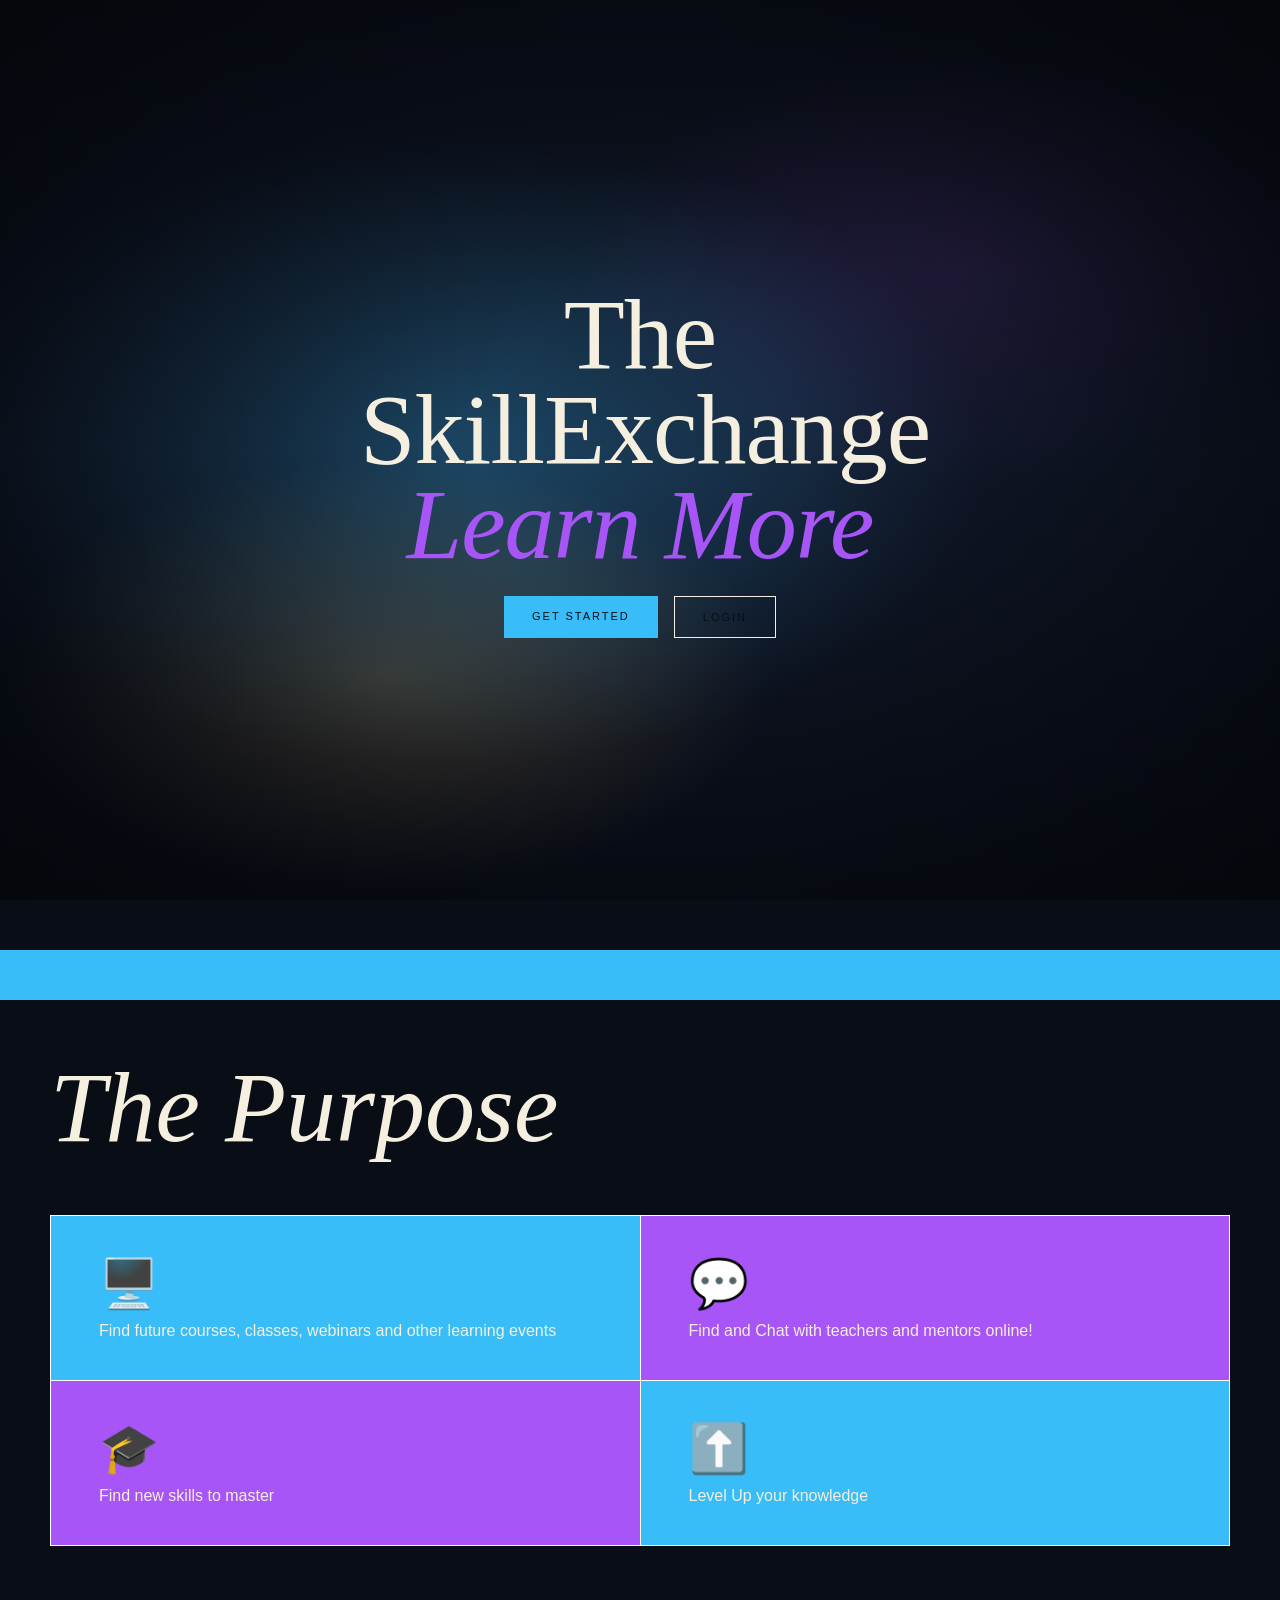
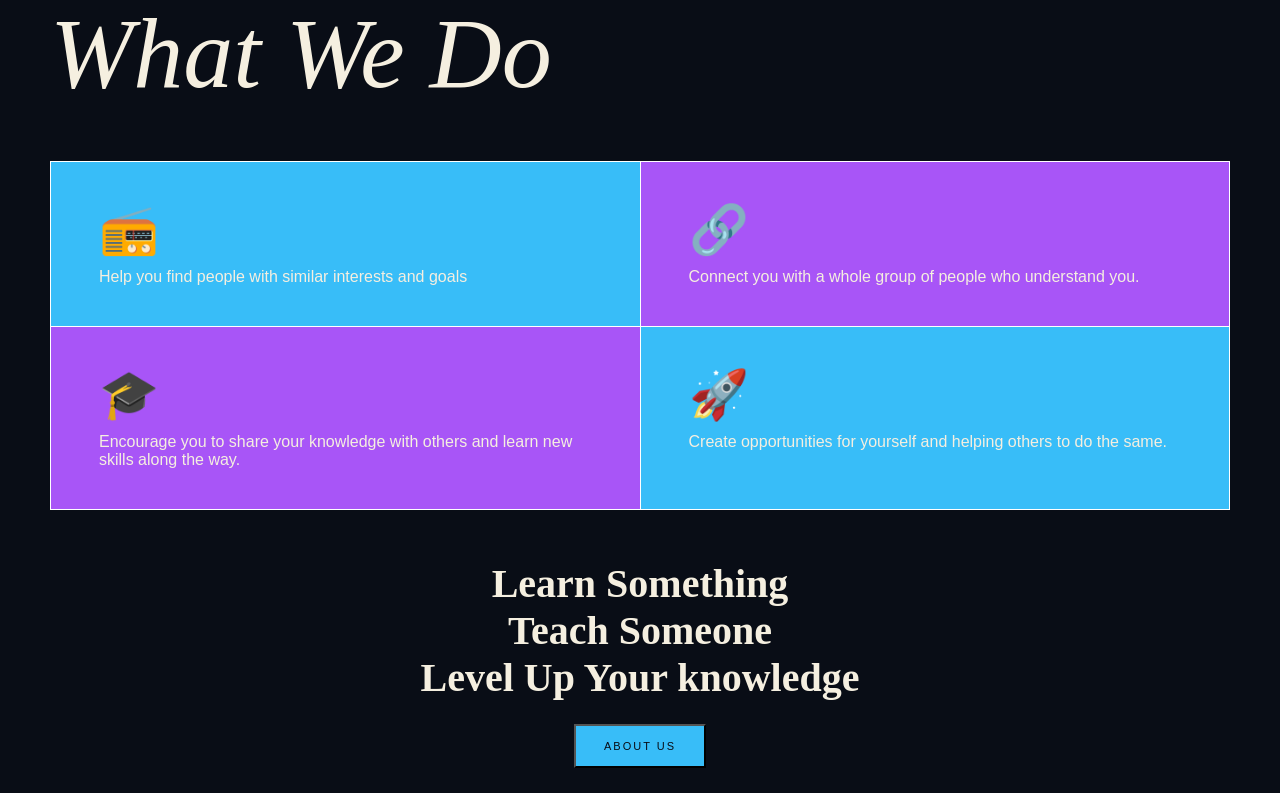
<file: index.html>
<!DOCTYPE html>
<html lang="en">
<head>
    <meta charset="UTF-8">
    <meta name="viewport" content="width=device-width, initial-scale=1.0">
    <title>Document</title>
    <link rel="stylesheet" href="styles.css">
</head>
<body>
  <section class="hero">
    <div class="hero-bg"></div>

    <div class="hero-content">
      <div class="hero-tagline">
      </div>

      <h1 class="hero-title">
        The SkillExchange<i><br><em>Learn More</em></i>
      </h1>
      <div class="hero-actions">
        <a href="signup.html" class="btn-primary">Get Started</a>
        <a href="login.html" class="btn-outline">Login</a>
      </div>
    </div>
  </section>
  <div class="belt"></div>

  <h1 class="title">The Purpose</h1>
  <div class="purpose">

    <div class="purposesblue">
        <div class="purposesemoji">
            <p>🖥️</p>
        </div>
        <p>Find future courses, classes, webinars and other learning events</p>
    </div>

    <div class="purposespurple">
        <div class="purposesemoji">
            <p>💬</p>
        </div>
        <p>Find and Chat with teachers and mentors online!</p>
    </div>

    <div class="purposespurple">
        <div class="purposesemoji">
            <p>🎓</p>
        </div>
        <p>Find new skills to master</p>
    </div>

    <div class="purposesblue">
        <div class="purposesemoji">
            <p>⬆️</p>
        </div>
        <p>Level Up your knowledge</p>
    </div>
    </div>
  </div>
  <h1 class="title">What We Do</h1>
    <div class="Whatwedo">

        <div class="purposesblue">
            <div class="purposesemoji">
                <p>📻</p>
            </div>
            <p>Help you find people with similar interests and goals</p>
        </div>

        <div class="purposespurple">
            <div class="purposesemoji">
                <p>🔗</p>
            </div>
            <p>Connect you with a whole group of people who understand you.</p>
        </div>

        <div class="purposespurple">
            <div class="purposesemoji">
                <p>🎓</p>
            </div>
            <p>Encourage you to share your knowledge with others and learn new skills along the way.</p>
        </div>

        <div class="purposesblue">
            <div class="purposesemoji">
                <p>🚀</p>
            </div>
            <p>Create opportunities for yourself and helping others to do the same.</p>
        </div>
    </div>
    
    <div class="message">
        <h1>Learn Something</h1>
        <h1>Teach Someone</h1>
        <h1>Level Up Your knowledge</h1><br>
        <a href="about.html"><button class="btn-primary">About Us</button></a>
    
    </div>
</body>
</html>
</file>
<file: styles.css>
/* Color Palette Variables */
:root {
  --light-blue: #38BDF8;
  --purple: #A855F7;
  --navy-dark: #090D16;
  --navy-mid: #121A2D;
  --navy-light: #1E293B;
  --obsidian: #030509;
  --cream: #F5EFE0;
  --smoke: #94A3B8;
  --navy-deep: #16233B;
  --gold: #C9A86A;
}

* {
  margin: 0;
  padding: 0;
  box-sizing: border-box;
}
body {
  background-color: var(--navy-dark);
  color: var(--cream);
  font-family: 'Outfit', sans-serif;
  overflow-x: hidden;
}
.hero {
  position: relative;
  width: 100%;
  height: 100vh;
  display: flex;
  align-items: center;
  justify-content: center;
  overflow: hidden;
}
.hero-bg {
  position: absolute;
  inset: 0;
  z-index: 0;

  background: 
    
    radial-gradient(circle at 50% 50%, #00000000 20%, #030509CC 100%),

    radial-gradient(ellipse 60% 50% at 35% 50%, #38BDF847 0%, #00000000 70%),

    radial-gradient(ellipse 50% 40% at 75% 30%, #A855F726 0%, #00000000 60%),

    radial-gradient(ellipse 50% 40% at 30% 75%, #C9A86A4D 0%, #00000000 60%),
   
    linear-gradient(180deg, var(--navy-dark) 0%, var(--navy-mid) 50%, var(--navy-dark) 100%);
}


.hero-content {
  position: relative;
  z-index: 1;
  text-align: center;
  max-width: 600px;
  padding: 0 20px;
}
.hero-tagline {
  display: flex;
  align-items: center;
  justify-content: center;
  gap: 12px;
  font-size: 8px;
  letter-spacing: 4px;
  color: var(--light-blue);
  margin-bottom: 24px;
}
.hero-tagline .line {
  width: 30px;
  height: 1px;
  background-color: var(--light-blue);
  opacity: 0.5;
}
.hero-title {
  font-family: 'Cormorant Garamond', serif;
  font-size: clamp(52px, 8vw, 100px);
  font-weight: 250;
  line-height: 0.95;
  color: var(--cream);
  letter-spacing: -1px;
  margin-bottom: 24px;
}
.hero-title em {
  font-style: italic;
  color: var(--purple);
}

.hero-actions {
  display: flex;
  gap: 16px;
  justify-content: center;
}
.btn-primary {
  background: var(--light-blue);
  color: var(--navy-dark);
  padding: 14px 28px;
  font-size: 11px;
  font-weight: 500;
  letter-spacing: 2px;
  text-transform: uppercase;
  text-decoration: none;
  transition: opacity 0.3s ease;
}
.btn-primary:hover {
  opacity: 0.9;
}
.btn-outline {
  background: transparent;
  color: var(--navy-dark);
  border: 1px solid var(--cream);
  padding: 14px 28px;
  font-size: 11px;
  letter-spacing: 2px;
  text-transform: uppercase;
  text-decoration: none;
  transition: border-color 0.3s ease;
}
.btn-outline:hover {
  border-color: var(--cream);
}
.belt {
    width: 100%;
    height: 50px;
    background-color: var(--light-blue);
    margin-top: 50px;
    margin-bottom: 50px;
}
.title {
    margin-left: 50px;
    margin-bottom: 50px;
    font-style: italic;
    font-weight: 300;
    color: var(--cream);
    font-size: clamp(52px, 8vw, 100px);
    font-family: 'Cormorant Garamond', serif;
}
.purpose {
    display: grid;
    grid-template-columns: 1fr 1fr;
    max-width: 1400px;
    border-left: solid 1px white;
    border-top: solid 1px white;
    margin-bottom: 50px;
    margin-left: 50px;
    margin-right: 50px;
}
.Whatwedo {
    display: grid;
    grid-template-columns: 1fr 1fr;
    max-width: 1400px;
    border-left: solid 1px white;
    border-top: solid 1px white;
    margin-bottom: 50px;
    margin-left: 50px;
    margin-right: 50px;
}
.purposesblue {
    padding: 40px 48px;
    border-bottom: solid 1px white;
    border-right: solid 1px white;
    background-color: var(--light-blue);
}
.purposespurple {
    padding: 40px 48px;
    border-bottom: solid 1px white;
    border-right: solid 1px white;
    background-color: var(--purple);
}
.purposesemoji {
    font-weight: 500;
    font-size: 48px;
    margin-bottom: 10px;
}
.message {
    display: flex;
    font-style: normal;
    flex-direction: column;
    justify-content: center;
    align-items: center;
    text-align: center;
    font-size: 20px;
    font-family: 'Cormorant Garamond', serif;
    margin-bottom: 25px;
}
.card {
    display: flex;
    flex-direction: column;
    padding: 40px 48px;
    border-radius: 16px;
    border: solid 1px white;
    margin-left: 100px;
    margin-right: 100px;
    font-family: 'Cormorant Garamond', serif;
    font-size: 15px;
    h1 {
        font-size: 50px;
        font-weight: 500;
        margin-bottom: 10px;
        padding: 10px;
    }
    .form {
        font-size: 15px;
        font-weight: 300;
        margin-bottom: 10px;
        padding: 10px;
    }
}
.bluetext {
  color: #38BDF8;
  margin-top: 20px;
}
</file>
